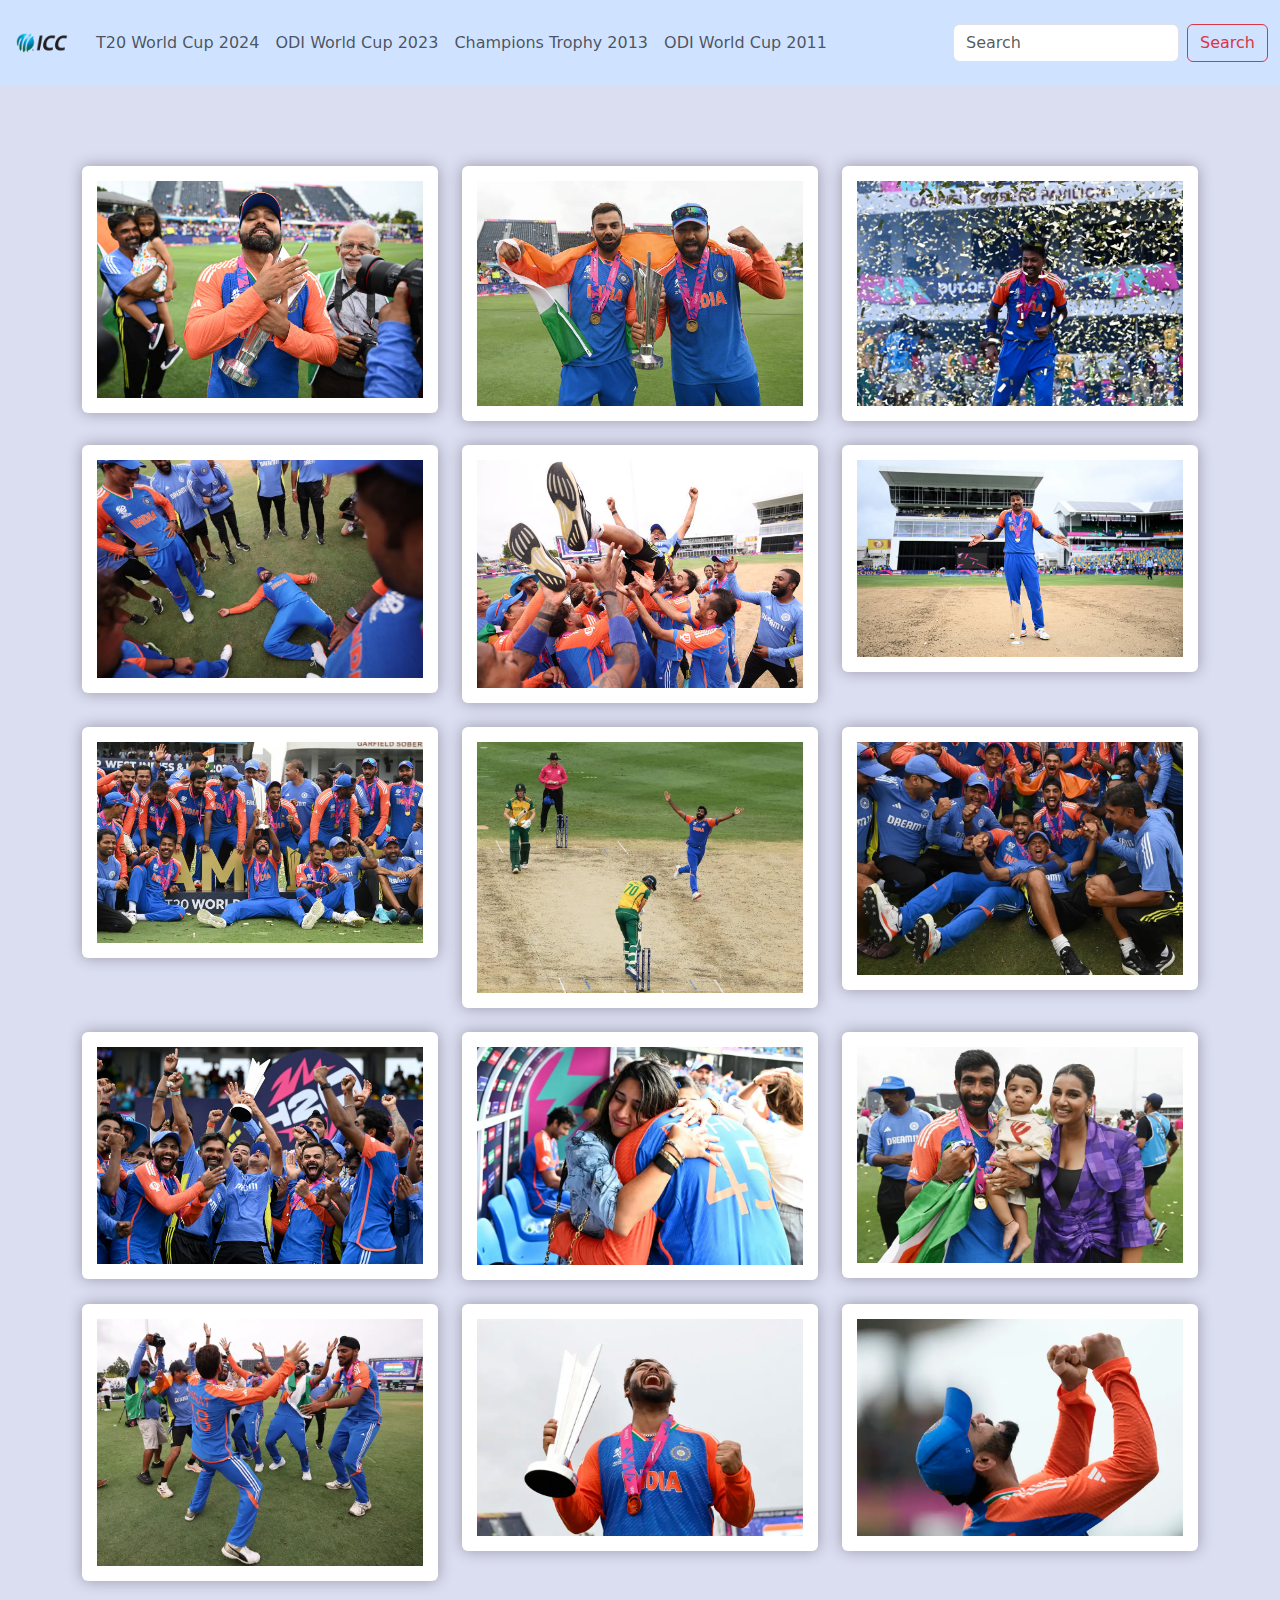
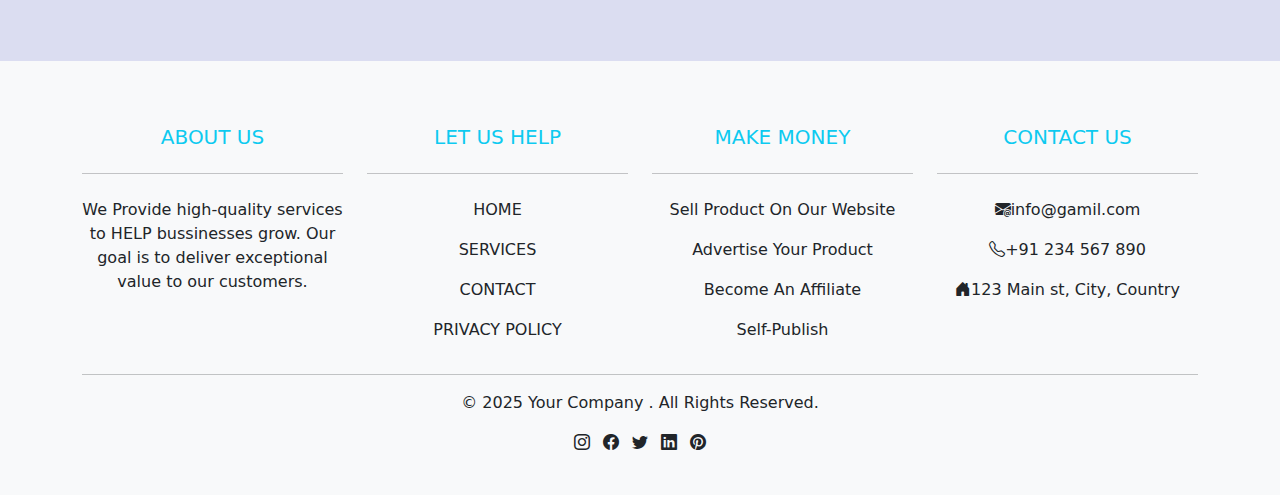
<file: index.html>
<!doctype html>
<html lang="en">

<head>
    <meta charset="utf-8">
    <meta name="viewport" content="width=device-width, initial-scale=1">
    <title>T20 World Cup 2024</title>
    <link rel="stylesheet" href="style.css">
    <link rel="stylesheet" href="https://cdn.jsdelivr.net/npm/bootstrap-icons@1.11.3/font/bootstrap-icons.min.css">
    <link href="https://cdn.jsdelivr.net/npm/bootstrap@5.3.3/dist/css/bootstrap.min.css" rel="stylesheet"
        integrity="sha384-QWTKZyjpPEjISv5WaRU9OFeRpok6YctnYmDr5pNlyT2bRjXh0JMhjY6hW+ALEwIH" crossorigin="anonymous">
</head>

<body>
    <nav class="navbar navbar-expand-lg bg-primary-subtle">
        <div class="container-fluid">


            <a href="#" class="navbar-brand">
                <img src="icc.png" alt="icc" height="60px" width="">
            </a>

            <button class="navbar-toggler" type="button" data-bs-toggle="collapse"
                data-bs-target="#navbarSupportedContent" aria-controls="navbarSupportedContent" aria-expanded="false"
                aria-label="Toggle navigation">
                <span class="navbar-toggler-icon"></span>
            </button>

            <div class="collapse navbar-collapse" id="navbarSupportedContent">
                <ul class="navbar-nav me-auto mb-2 mb-lg-0">
                    <li class="nav-item">
                        <a href="index.html" arial-current="page" class="nav-link">T20 World Cup 2024</a>
                    </li>

                    <li class="nav-item">
                        <a href="Odi World Cup2023.html" class="nav-link">ODI World Cup 2023</a>
                    </li>

                    <li class="nav-item">
                        <a href="Champions Trophy 2013.html" class="nav-link">Champions Trophy 2013</a>
                    </li>

                    <li class="nav-item">
                        <a href="odi World cup 2011.html" class="nav-link">ODI World Cup 2011</a>
                    </li>
                </ul>

                <form action="" class="form-inline d-flex">
                    <input type="search" class="form-control me-2" placeholder="Search">
                    <button class="btn btn-outline-danger" type="submit">Search</button>
                </form>

            </div>
        </div>
    </nav>


    <section class="gallery min-vh-100  ">
        <div class="container-lg">
            <div class="row gy-4 row-cols-1 row-cols-sm-2 row-cols-md-3">

                <div class="col">
                    <img src="t20.jpg" class="gallery-item rounded" alt="gallery">
                </div>

                <div class="col">
                    <img src="roko.jpg" class="gallery-item rounded" alt="gallery">
                </div>

                <div class="col">
                    <img src="t20hp.jpg" class="gallery-item rounded" alt="gallery">
                </div>

                <div class="col">
                    <img src="t20ro.jpg" class="gallery-item rounded" alt="gallery">
                </div>

                <div class="col">
                    <img src="happy.jpg" class="gallery-item rounded" alt="gallery">
                </div>

                <div class="col">
                    <img src="hardik.jpg" class="gallery-item rounded" alt="gallery">
                </div>

                <div class="col">
                    <img src="t20trop.jpg" class="gallery-item rounded" alt="gallery">
                </div>

                <div class="col">
                    <img src="t20bum.jpg" class="gallery-item rounded" alt="gallery">
                </div>

                <div class="col">
                    <img src="t20happy.jpg" class="gallery-item rounded" alt="gallery">
                </div>

                <div class="col">
                    <img src="winn.jpg" class="gallery-item rounded" alt="gallery">
                </div>

                <div class="col">
                    <img src="t20aro.jpg" class="gallery-item rounded" alt="gallery">
                </div>

                <div class="col">
                    <img src="t20bur.jpg" class="gallery-item rounded" alt="gallery">
                </div>

                <div class="col">
                    <img src="t20danc.jpg" class="gallery-item rounded" alt="gallery">
                </div>

                <div class="col">
                    <img src="t20rish.jpg" class="gallery-item rounded" alt="gallery">
                </div>

                <div class="col">
                    <img src="t20virat.jpg" class="gallery-item rounded" alt="gallery">
                </div>

            </div>
        </div>
    </section>

    <footer class="bg-light text-dark pb-4 pt-5">

        <div class="container text-center  text-md-left">
            <div class="row text-center text-md-left">
                <div class="col-md-3 col-lg-3 col-xl-3 mx-auto mt-3">
                    <h5 class="text-uppercase mb-4 font-weight-bold text-info">About Us</h5>
                    <hr class="mb-4">
                    <p>We Provide high-quality services to HELP
                        bussinesses grow. Our goal is to deliver exceptional
                        value to our customers.
                    </p>
                </div>

                <div class="col-md-4 col-lg-3 col-xl-3 mx-auto mt-3">
                    <h5 class="text-uppercase mb-4 font-weight-bold text-info">Let Us Help</h5>
                    <hr class="mb-4">
                    <p>
                        <a href="#" class="text-dark text-decoration-none">HOME</a>
                    </p>
                    <p>
                        <a href="#" class="text-dark text-decoration-none">SERVICES</a>
                    </p>
                    <p>
                        <a href="#" class="text-dark text-decoration-none">CONTACT</a>
                    </p>
                    <p>
                        <a href="#" class="text-dark text-decoration-none">PRIVACY POLICY</a>
                    </p>
                </div>

                <div class="col-md-4 col-lg-3 col-xl-3 mx-auto mt-3">
                    <h5 class="text-uppercase mb-4 font-weight-bold text-info">Make MOney</h5>
                    <hr class="mb-4">
                    <p>
                        <a href="#" class="text-dark text-decoration-none">Sell Product On Our Website</a>
                    </p>
                    <p>
                        <a href="#" class="text-dark text-decoration-none">Advertise Your Product</a>
                    </p>
                    <p>
                        <a href="#" class="text-dark text-decoration-none">Become An Affiliate</a>
                    </p>
                    <p>
                        <a href="#" class="text-dark text-decoration-none">Self-Publish</a>
                    </p>
                </div>

                <div class="col-md-4 col-lg-3 col-xl-3 mx-auto mt-3">
                    <h5 class="text-uppercase mb-4 font-weight-bold text-info">CONTACT US</h5>
                    <hr class="mb-4">
                    <p><i class="bi bi-envelope-at-fill mr-3"></i>info@gamil.com</p>
                    <p><i class="bi bi-telephone"></i>+91 234 567 890</p>
                    <p><i class="bi bi-house-door-fill"></i>123 Main st, City, Country</p>
                </div>

            </div>

            <hr class="bg-light">

            <div class="text-center">
                <p>&copy; 2025 Your Company . All Rights Reserved.</p>
            </div>

            <div class="row d-flex justify-content-center">
                <div class="text-center">
                    <ul class="list-unstyled list-inline">
                        <li class="list-inline-item">
                            <a href="#" class="text-dark"><i class="bi bi-instagram"></i></a>
                        </li>
                        <li class="list-inline-item">
                            <a href="#" class="text-dark"><i class="bi bi-facebook"></i></a>
                        </li>
                        <li class="list-inline-item">
                            <a href="#" class="text-dark"><i class="bi bi-twitter"></i></a>
                        </li>
                        <li class="list-inline-item">
                            <a href="#" class="text-dark"><i class="bi bi-linkedin"></i></a>
                        </li>
                        <li class="list-inline-item">
                            <a href="#" class="text-dark"><i class="bi bi-pinterest"></i></a>
                        </li>
                    </ul>
                </div>
            </div>

        </div>

    </footer>


  
  <!-- Modal -->
  <div class="modal fade" id="gallery-modal" tabindex="-1" aria-labelledby="exampleModalLabel" aria-hidden="true">
    <div class="modal-dialog modal-dialog-centered modal-lg">
      <div class="modal-content">
        <div class="modal-header">
          <h1 class="modal-title fs-5" id="exampleModalLabel">T20 World Cup</h1> 
          <button type="button" class="btn-close" data-bs-dismiss="modal" aria-label="Close"></button>
        </div>
        <div class="modal-body">
          <img src="t20.jpg" class="modal-img" alt="modal img" id="img">
        </div>
        <div class="modal-footer">
           <button download class="btn btn-success" onclick="downloadImage()">Download</button>  
            
          </div>
      </div>
    </div>
  </div>


    <script src="https://cdn.jsdelivr.net/npm/bootstrap@5.3.3/dist/js/bootstrap.bundle.min.js"
        integrity="sha384-YvpcrYf0tY3lHB60NNkmXc5s9fDVZLESaAA55NDzOxhy9GkcIdslK1eN7N6jIeHz"
        crossorigin="anonymous"></script>

        <script src="main.js"></script>

        
</body>

</html>
</file>
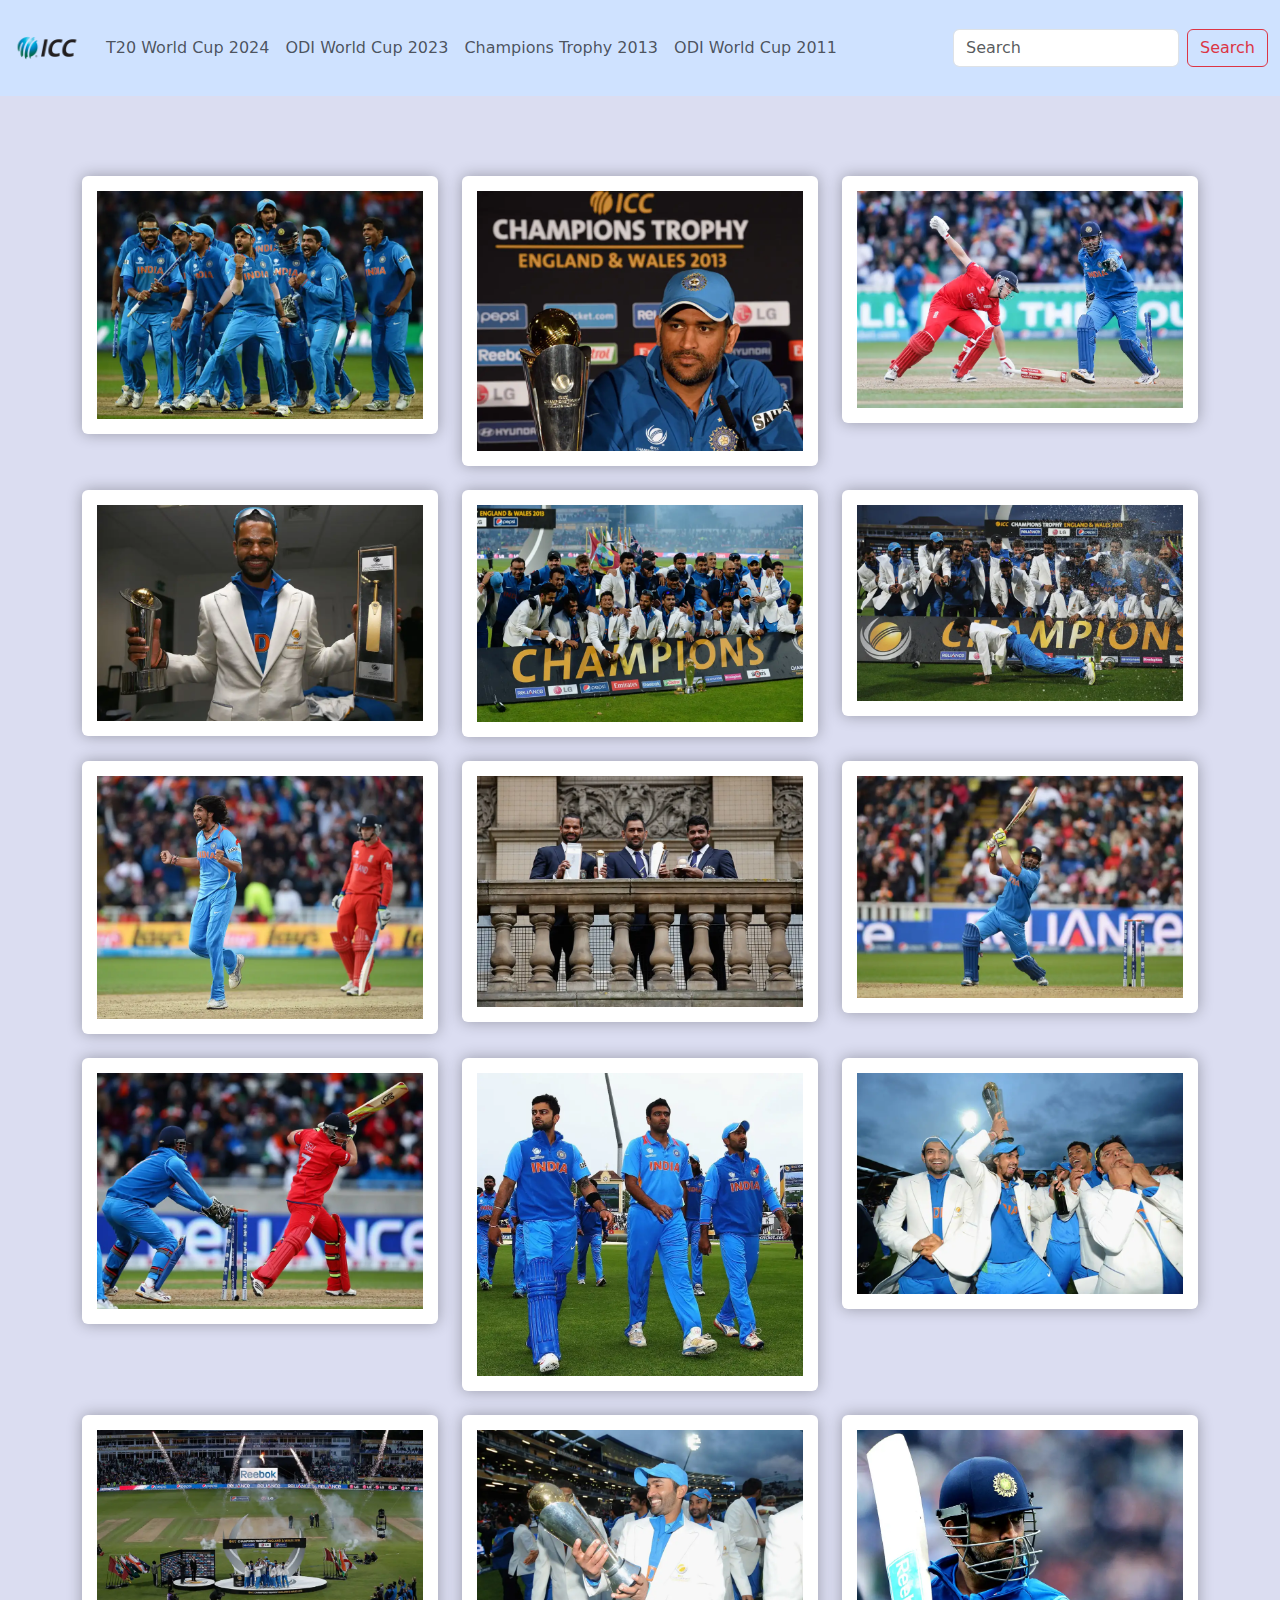
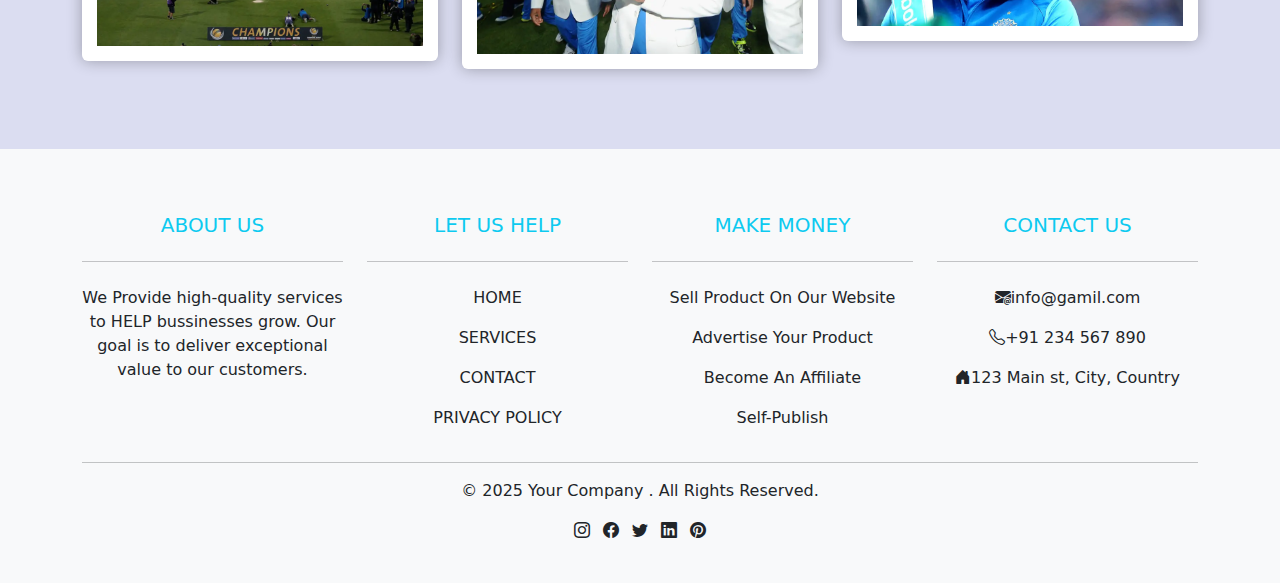
<file: Champions Trophy 2013.html>
<!DOCTYPE html>
<html lang="en">
<head>
    <meta charset="UTF-8">
    <meta name="viewport" content="width=device-width, initial-scale=1.0">
    <title>Champions Trophy 2013</title>
    <link rel="stylesheet" href="style.css">
    <link rel="stylesheet" href="https://cdn.jsdelivr.net/npm/bootstrap-icons@1.11.3/font/bootstrap-icons.min.css">
    <link href="https://cdn.jsdelivr.net/npm/bootstrap@5.3.3/dist/css/bootstrap.min.css" rel="stylesheet"
        integrity="sha384-QWTKZyjpPEjISv5WaRU9OFeRpok6YctnYmDr5pNlyT2bRjXh0JMhjY6hW+ALEwIH" crossorigin="anonymous">
</head>
<body>

     <nav class="navbar navbar-expand-lg bg-primary-subtle">
     <div class="container-fluid">
   
        <a href="#" class="navbar-brand">
         <img src="icc.png" alt="icc" height="70px">
        </a>

        <button class="navbar-toggler" type="button" data-bs-toggle="collapse" data-bs-target="#navbarSupportedContent">
            <span class="navbar-toggler-icon"></span>
        </button>


        <div class="collapse navbar-collapse" id="navbarSupportedContent">
        <ul class="navbar-nav me-auto mb-2 mb-lg-0">
            <li class="nav-item">
               <a href="index.html" class="nav-link">T20 World Cup 2024</a>
            </li>

            <li class="nav-item">
                <a href="Odi World Cup2023.html" class="nav-link">ODI World Cup 2023</a>
             </li>

             <li class="nav-item">
                <a href="Champions Trophy 2013.html" class="nav-link">Champions Trophy 2013</a>
             </li>

             <li class="nav-item">
                <a href="odi World cup 2011.html" class="nav-link">ODI World Cup 2011</a>
             </li>
        </ul>

        <form action="" class="form-inline d-flex">
        <input type="search" class="form-control me-2" placeholder="Search" >
        <button class="btn btn-outline-danger" type="submit">Search</button>
        </form>
    </div>
     </div>
</nav>

<section class="gallery min-vh-100">
    <div class="container-lg">
      <div class="row gy-4 row-cols-1 row-cols-sm-2 row-cols-md-3" >

     <div class="col">
        <img src="trcele.jpg" class="gallery-item rounded" alt="gallery">
     </div>

     <div class="col">
        <img src="trdh.jpg" class="gallery-item rounded" alt="gallery">
     </div>

     <div class="col">
        <img src="trdhoni.jpg" class="gallery-item rounded" alt="gallery">
     </div>

     <div class="col">
        <img src="trgabbr.jpg" class="gallery-item rounded" alt="gallery">
     </div>

     <div class="col">
        <img src="trha.jpg" class="gallery-item rounded" alt="gallery">
     </div>

     <div class="col">
        <img src="trhappy.jpg" class="gallery-item rounded" alt="gallery">
     </div>

     <div class="col">
        <img src="trishan.jpg" class="gallery-item rounded" alt="gallery">
     </div>

     <div class="col">
        <img src="trjaddu.jpg" class="gallery-item rounded" alt="gallery">
     </div>

     <div class="col">
        <img src="trjadu.jpg" class="gallery-item rounded" alt="gallery">
     </div>

     <div class="col">
        <img src="trstump.jpg" class="gallery-item rounded" alt="gallery">
     </div>

     <div class="col">
        <img src="trtrio.jpg" class="gallery-item rounded" alt="gallery">
     </div>
     <div class="col">
        <img src="trirfan.jpg" class="gallery-item rounded" alt="gallery">
     </div>

     <div class="col">
        <img src="trcll.jpg" class="gallery-item rounded" alt="gallery">
     </div>

     <div class="col">
        <img src="trdk.jpg" class="gallery-item rounded" alt="gallery">
     </div>

     <div class="col">
        <img src="trdoni.jpg" class="gallery-item rounded" alt="gallery">
     </div>

      </div>
    </div>

</section>

<footer class="bg-light text-dark pb-4 pt-5">

    <div class="container text-center  text-md-left">
        <div class="row text-center text-md-left">
            <div class="col-md-3 col-lg-3 col-xl-3 mx-auto mt-3">
                <h5 class="text-uppercase mb-4 font-weight-bold text-info">About Us</h5>
                <hr class="mb-4">
                <p>We Provide high-quality services to HELP
                    bussinesses grow. Our goal is to deliver exceptional
                    value to our customers.
                </p>
            </div>

            <div class="col-md-4 col-lg-3 col-xl-3 mx-auto mt-3">
                <h5 class="text-uppercase mb-4 font-weight-bold text-info">Let Us Help</h5>
                <hr class="mb-4">
                <p>
                    <a href="#" class="text-dark text-decoration-none">HOME</a>
                </p>
                <p>
                    <a href="#" class="text-dark text-decoration-none">SERVICES</a>
                </p>
                <p>
                    <a href="#" class="text-dark text-decoration-none">CONTACT</a>
                </p>
                <p>
                    <a href="#" class="text-dark text-decoration-none">PRIVACY POLICY</a>
                </p>
            </div>

            <div class="col-md-4 col-lg-3 col-xl-3 mx-auto mt-3">
                <h5 class="text-uppercase mb-4 font-weight-bold text-info">Make MOney</h5>
                <hr class="mb-4">
                <p>
                    <a href="#" class="text-dark text-decoration-none">Sell Product On Our Website</a>
                </p>
                <p>
                    <a href="#" class="text-dark text-decoration-none">Advertise Your Product</a>
                </p>
                <p>
                    <a href="#" class="text-dark text-decoration-none">Become An Affiliate</a>
                </p>
                <p>
                    <a href="#" class="text-dark text-decoration-none">Self-Publish</a>
                </p>
            </div>

            <div class="col-md-4 col-lg-3 col-xl-3 mx-auto mt-3">
                <h5 class="text-uppercase mb-4 font-weight-bold text-info">CONTACT US</h5>
                <hr class="mb-4">
                <p><i class="bi bi-envelope-at-fill mr-3"></i>info@gamil.com</p>
                <p><i class="bi bi-telephone"></i>+91 234 567 890</p>
                <p><i class="bi bi-house-door-fill"></i>123 Main st, City, Country</p>
            </div>

        </div>

        <hr class="bg-light">

        <div class="text-center">
            <p>&copy; 2025 Your Company . All Rights Reserved.</p>
        </div>

        <div class="row d-flex justify-content-center">
            <div class="text-center">
                <ul class="list-unstyled list-inline">
                    <li class="list-inline-item">
                        <a href="#" class="text-dark"><i class="bi bi-instagram"></i></a>
                    </li>
                    <li class="list-inline-item">
                        <a href="#" class="text-dark"><i class="bi bi-facebook"></i></a>
                    </li>
                    <li class="list-inline-item">
                        <a href="#" class="text-dark"><i class="bi bi-twitter"></i></a>
                    </li>
                    <li class="list-inline-item">
                        <a href="#" class="text-dark"><i class="bi bi-linkedin"></i></a>
                    </li>
                    <li class="list-inline-item">
                        <a href="#" class="text-dark"><i class="bi bi-pinterest"></i></a>
                    </li>
                </ul>
            </div>
        </div>

    </div>

</footer>

<!-- Modal -->
<div class="modal fade" id="gallery-modal" tabindex="-1" aria-labelledby="exampleModalLabel" aria-hidden="true">
    <div class="modal-dialog modal-dialog-centered modal-lg">
      <div class="modal-content">
        <div class="modal-header">
         <h1 class="modal-title fs-5" id="exampleModalLabel">Champions Trophy 2013</h1> 
          <button type="button" class="btn-close" data-bs-dismiss="modal" aria-label="Close"></button>
        </div>
        <div class="modal-body">
          <img src="trcleb.jpg" class="modal-img" alt="modal img" id="img">
        </div>
        <div class="modal-footer">
            <button download class="btn btn-success" onclick="downloadImage()">Download</button>  
             
           </div>
        
      </div>
    </div>
  </div>


    <script src="https://cdn.jsdelivr.net/npm/bootstrap@5.3.3/dist/js/bootstrap.bundle.min.js"
        integrity="sha384-YvpcrYf0tY3lHB60NNkmXc5s9fDVZLESaAA55NDzOxhy9GkcIdslK1eN7N6jIeHz"
        crossorigin="anonymous"></script>
        <script src="main.js"></script>
</body>
</html>
</file>
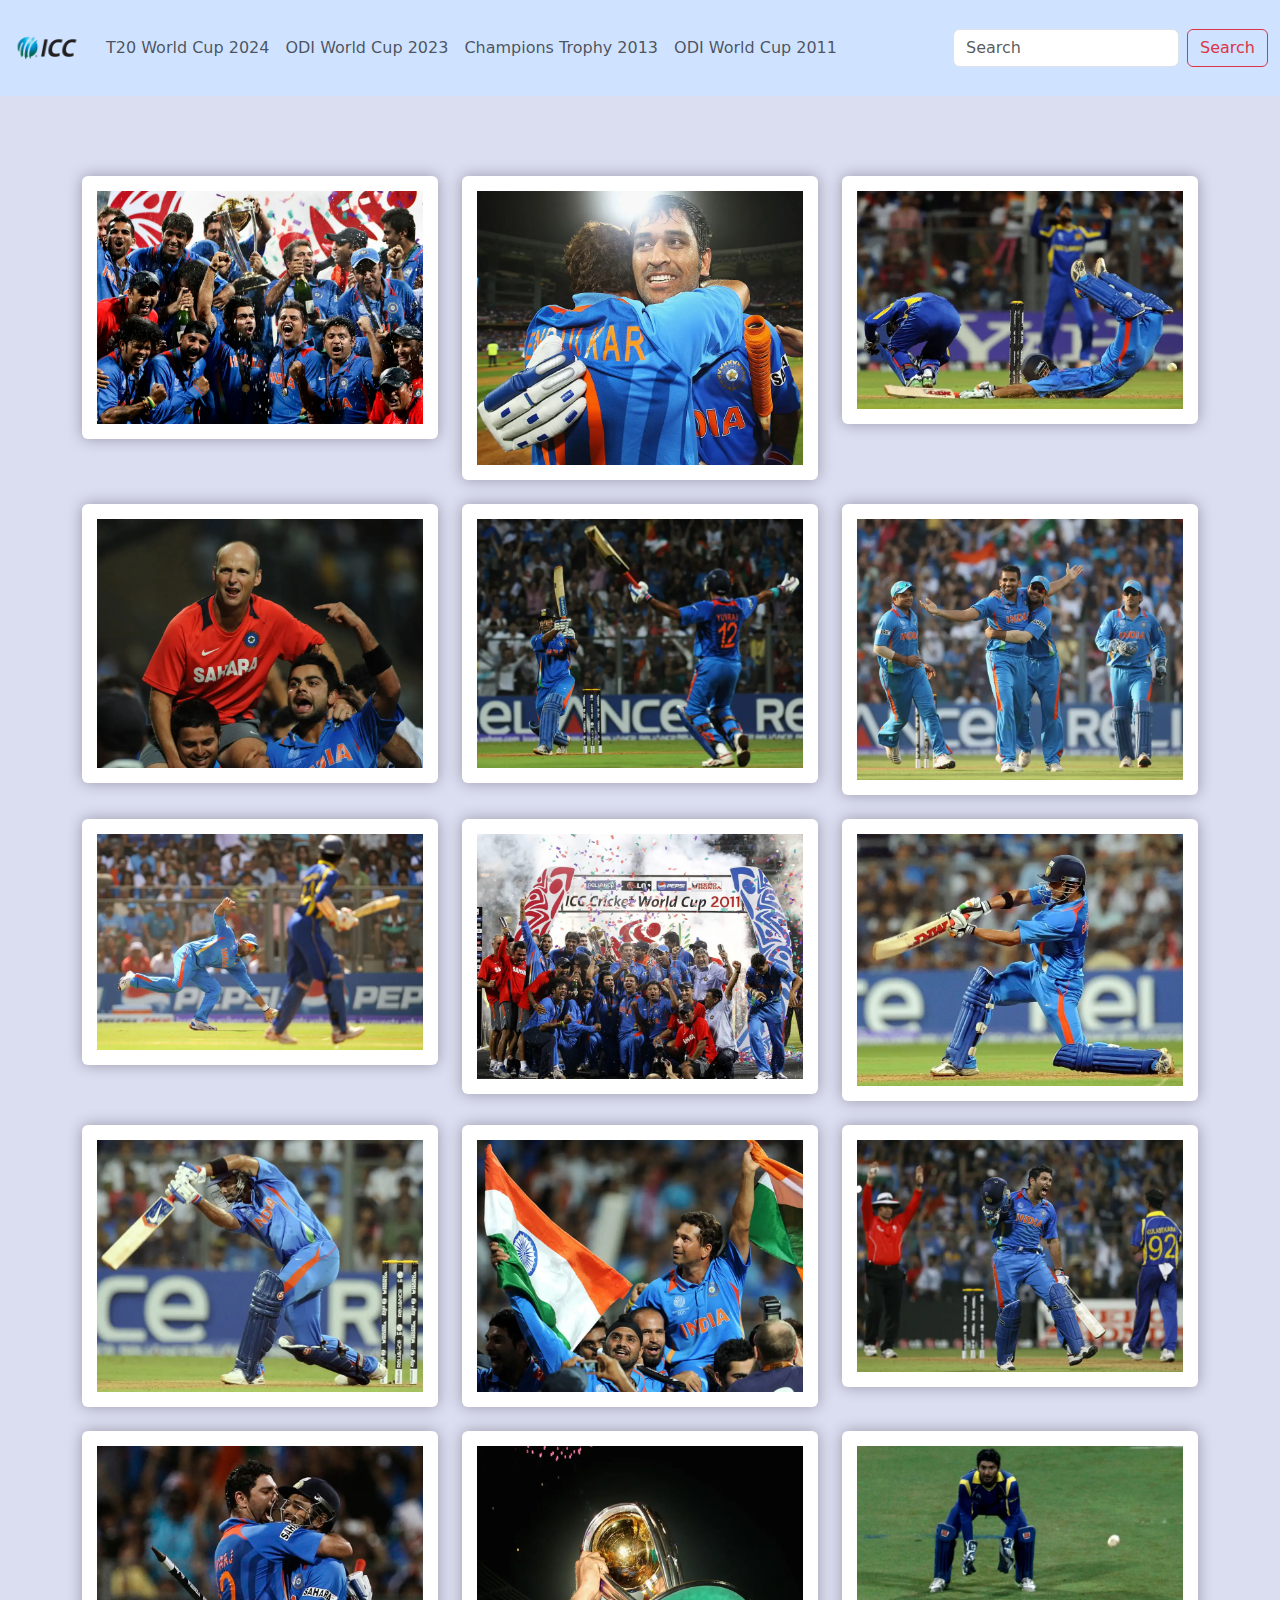
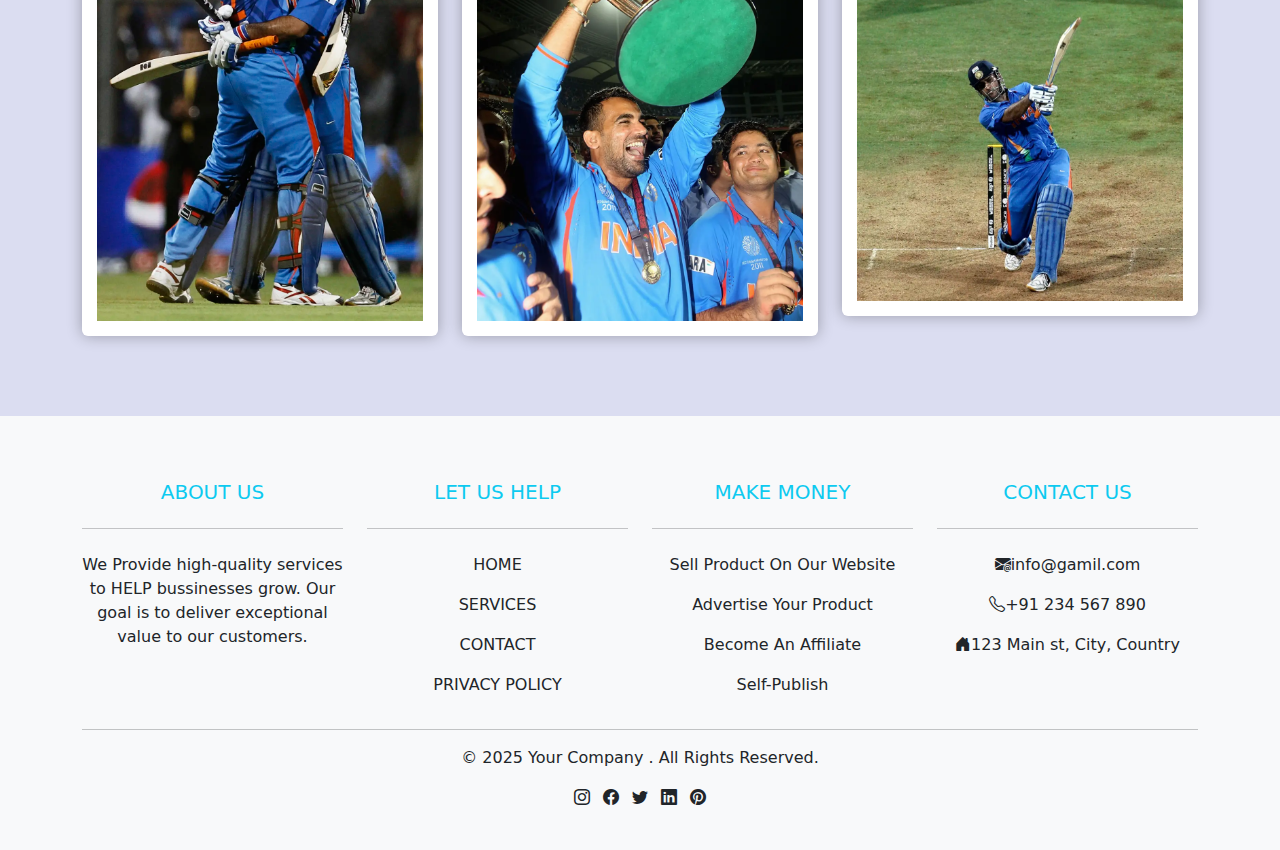
<file: odi World cup 2011.html>
<!DOCTYPE html>
<html lang="en">
<head>
    <meta charset="UTF-8">
    <meta name="viewport" content="width=device-width, initial-scale=1.0">
    <title>ODI World Cup 2011</title>
    <link rel="stylesheet" href="style.css">
    <link rel="stylesheet" href="https://cdn.jsdelivr.net/npm/bootstrap-icons@1.11.3/font/bootstrap-icons.min.css">
    <link href="https://cdn.jsdelivr.net/npm/bootstrap@5.3.3/dist/css/bootstrap.min.css" rel="stylesheet"
        integrity="sha384-QWTKZyjpPEjISv5WaRU9OFeRpok6YctnYmDr5pNlyT2bRjXh0JMhjY6hW+ALEwIH" crossorigin="anonymous">
</head>
<body>
    <nav class="navbar navbar-expand-lg bg-primary-subtle">
        <div class="container-fluid">

            <a href="#" class="navbar-brand">
                <img src="icc.png" alt="icc" height="70px">
            </a>

            <button class="navbar-toggler" type="button" data-bs-toggle="collapse" data-bs-target="#navbarSupportedContent">
                <span class="navbar-toggler-icon"></span>
            </button>

            <div class="collapse navbar-collapse" id="navbarSupportedContent">
             <ul class="navbar-nav me-auto mb-2 mb-lg-0">
                
                <li class="nav-item">
                    <a href="index.html" class="nav-link">T20 World Cup 2024</a>
                </li>

                <li class="nav-item">
                    <a href="Odi World Cup2023.html" class="nav-link">ODI World Cup 2023</a>
                </li>

                <li class="nav-item">
                    <a href="Champions Trophy 2013.html" class="nav-link">Champions Trophy 2013</a>
                </li>

                <li class="nav-item">
                    <a href="odi World cup 2011.html" class="nav-link">ODI World Cup 2011</a>
                </li>
             </ul>
            

             <form action="" class="form-inline d-flex">
                <input type="search" class="form-control me-2" placeholder="Search">
                <button class="btn btn-outline-danger" type="submit">Search</button>
             </form>

             </div>

        </div>
    </nav>
    
    <section class="gallery min-vh-100">
        <div class="container-lg">
            <div class="row gy-4 row-cols-1 row-cols-sm-2 row-cols-md-3">
 
               
                <div class="col">
                    <img src="cupcel.jpg" class="gallery-item rounded" alt="gallery">
                </div>

                <div class="col">
                    <img src="cupsc.jpg" class="gallery-item rounded" alt="gallery">
                </div>

                <div class="col">
                    <img src="cupgg.jpg" class="gallery-item rounded" alt="gallery">
                </div>


                <div class="col">
                    <img src="cupgl.jpg" class="gallery-item rounded" alt="gallery">
                </div>

                <div class="col">
                    <img src="cupyzi.jpg" class="gallery-item rounded" alt="gallery">
                </div>

                <div class="col">
                    <img src="cupzahir.jpg" class="gallery-item rounded" alt="gallery">
                </div>

                <div class="col">
                    <img src="cupcath.jpg" class="gallery-item rounded" alt="gallery">
                </div>

                <div class="col">
                    <img src="cupcele.jpg" class="gallery-item rounded" alt="gallery">
                </div>

                <div class="col">
                    <img src="cup2.jpg" class="gallery-item rounded" alt="gallery">
                </div>

                <div class="col">
                    <img src="cup3.jpg" class="gallery-item rounded" alt="gallery">
                </div>

                <div class="col">
                    <img src="cup4.jpg" class="gallery-item rounded" alt="gallery">
                </div>

                <div class="col">
                    <img src="cup5.jpg" class="gallery-item rounded" alt="gallery">
                </div>

                <div class="col">
                    <img src="cupyuvi.jpg" class="gallery-item rounded" alt="gallery">
                </div>

                <div class="col">
                    <img src="cupimr.jpg" class="gallery-item rounded" alt="gallery">
                </div>

                <div class="col">
                    <img src="cupsix.jpg" class="gallery-item rounded" alt="gallery">
                </div>



            </div>
        </div>
    </section>

    <footer class="bg-light text-dark pb-4 pt-5">

        <div class="container text-center  text-md-left">
            <div class="row text-center text-md-left">
                <div class="col-md-3 col-lg-3 col-xl-3 mx-auto mt-3">
                    <h5 class="text-uppercase mb-4 font-weight-bold text-info">About Us</h5>
                    <hr class="mb-4">
                    <p>We Provide high-quality services to HELP
                        bussinesses grow. Our goal is to deliver exceptional
                        value to our customers.
                    </p>
                </div>

                <div class="col-md-4 col-lg-3 col-xl-3 mx-auto mt-3">
                    <h5 class="text-uppercase mb-4 font-weight-bold text-info">Let Us Help</h5>
                    <hr class="mb-4">
                    <p>
                        <a href="#" class="text-dark text-decoration-none">HOME</a>
                    </p>
                    <p>
                        <a href="#" class="text-dark text-decoration-none">SERVICES</a>
                    </p>
                    <p>
                        <a href="#" class="text-dark text-decoration-none">CONTACT</a>
                    </p>
                    <p>
                        <a href="#" class="text-dark text-decoration-none">PRIVACY POLICY</a>
                    </p>
                </div>

                <div class="col-md-4 col-lg-3 col-xl-3 mx-auto mt-3">
                    <h5 class="text-uppercase mb-4 font-weight-bold text-info">Make MOney</h5>
                    <hr class="mb-4">
                    <p>
                        <a href="#" class="text-dark text-decoration-none">Sell Product On Our Website</a>
                    </p>
                    <p>
                        <a href="#" class="text-dark text-decoration-none">Advertise Your Product</a>
                    </p>
                    <p>
                        <a href="#" class="text-dark text-decoration-none">Become An Affiliate</a>
                    </p>
                    <p>
                        <a href="#" class="text-dark text-decoration-none">Self-Publish</a>
                    </p>
                </div>

                <div class="col-md-4 col-lg-3 col-xl-3 mx-auto mt-3">
                    <h5 class="text-uppercase mb-4 font-weight-bold text-info">CONTACT US</h5>
                    <hr class="mb-4">
                    <p><i class="bi bi-envelope-at-fill mr-3"></i>info@gamil.com</p>
                    <p><i class="bi bi-telephone"></i>+91 234 567 890</p>
                    <p><i class="bi bi-house-door-fill"></i>123 Main st, City, Country</p>
                </div>

            </div>

            <hr class="bg-light">

            <div class="text-center">
                <p>&copy; 2025 Your Company . All Rights Reserved.</p>
            </div>

            <div class="row d-flex justify-content-center">
                <div class="text-center">
                    <ul class="list-unstyled list-inline">
                        <li class="list-inline-item">
                            <a href="#" class="text-dark"><i class="bi bi-instagram"></i></a>
                        </li>
                        <li class="list-inline-item">
                            <a href="#" class="text-dark"><i class="bi bi-facebook"></i></a>
                        </li>
                        <li class="list-inline-item">
                            <a href="#" class="text-dark"><i class="bi bi-twitter"></i></a>
                        </li>
                        <li class="list-inline-item">
                            <a href="#" class="text-dark"><i class="bi bi-linkedin"></i></a>
                        </li>
                        <li class="list-inline-item">
                            <a href="#" class="text-dark"><i class="bi bi-pinterest"></i></a>
                        </li>
                    </ul>
                </div>
            </div>

        </div>

    </footer>

    <!-- Modal -->
  <div class="modal fade" id="gallery-modal" tabindex="-1" aria-labelledby="exampleModalLabel" aria-hidden="true">
    <div class="modal-dialog modal-dialog-centered modal-lg">
      <div class="modal-content">
        <div class="modal-header">
          <h1 class="modal-title fs-5" id="exampleModalLabel">ODI WORLD CUP 2011</h1> 
          <button type="button" class="btn-close" data-bs-dismiss="modal" aria-label="Close"></button>
        </div>
        <div class="modal-body">
          <img src="cup.jpg" class="modal-img" alt="modal img" id="img" >
        </div>
        <div class="modal-footer">
            <button download class="btn btn-success" onclick="downloadImage()">Download</button>  
             
           </div>
        
      </div>
    </div>
  </div>

    <script src="https://cdn.jsdelivr.net/npm/bootstrap@5.3.3/dist/js/bootstrap.bundle.min.js"
        integrity="sha384-YvpcrYf0tY3lHB60NNkmXc5s9fDVZLESaAA55NDzOxhy9GkcIdslK1eN7N6jIeHz"
        crossorigin="anonymous"></script>

        <script src="main.js"></script>
</body>
</html>
</file>
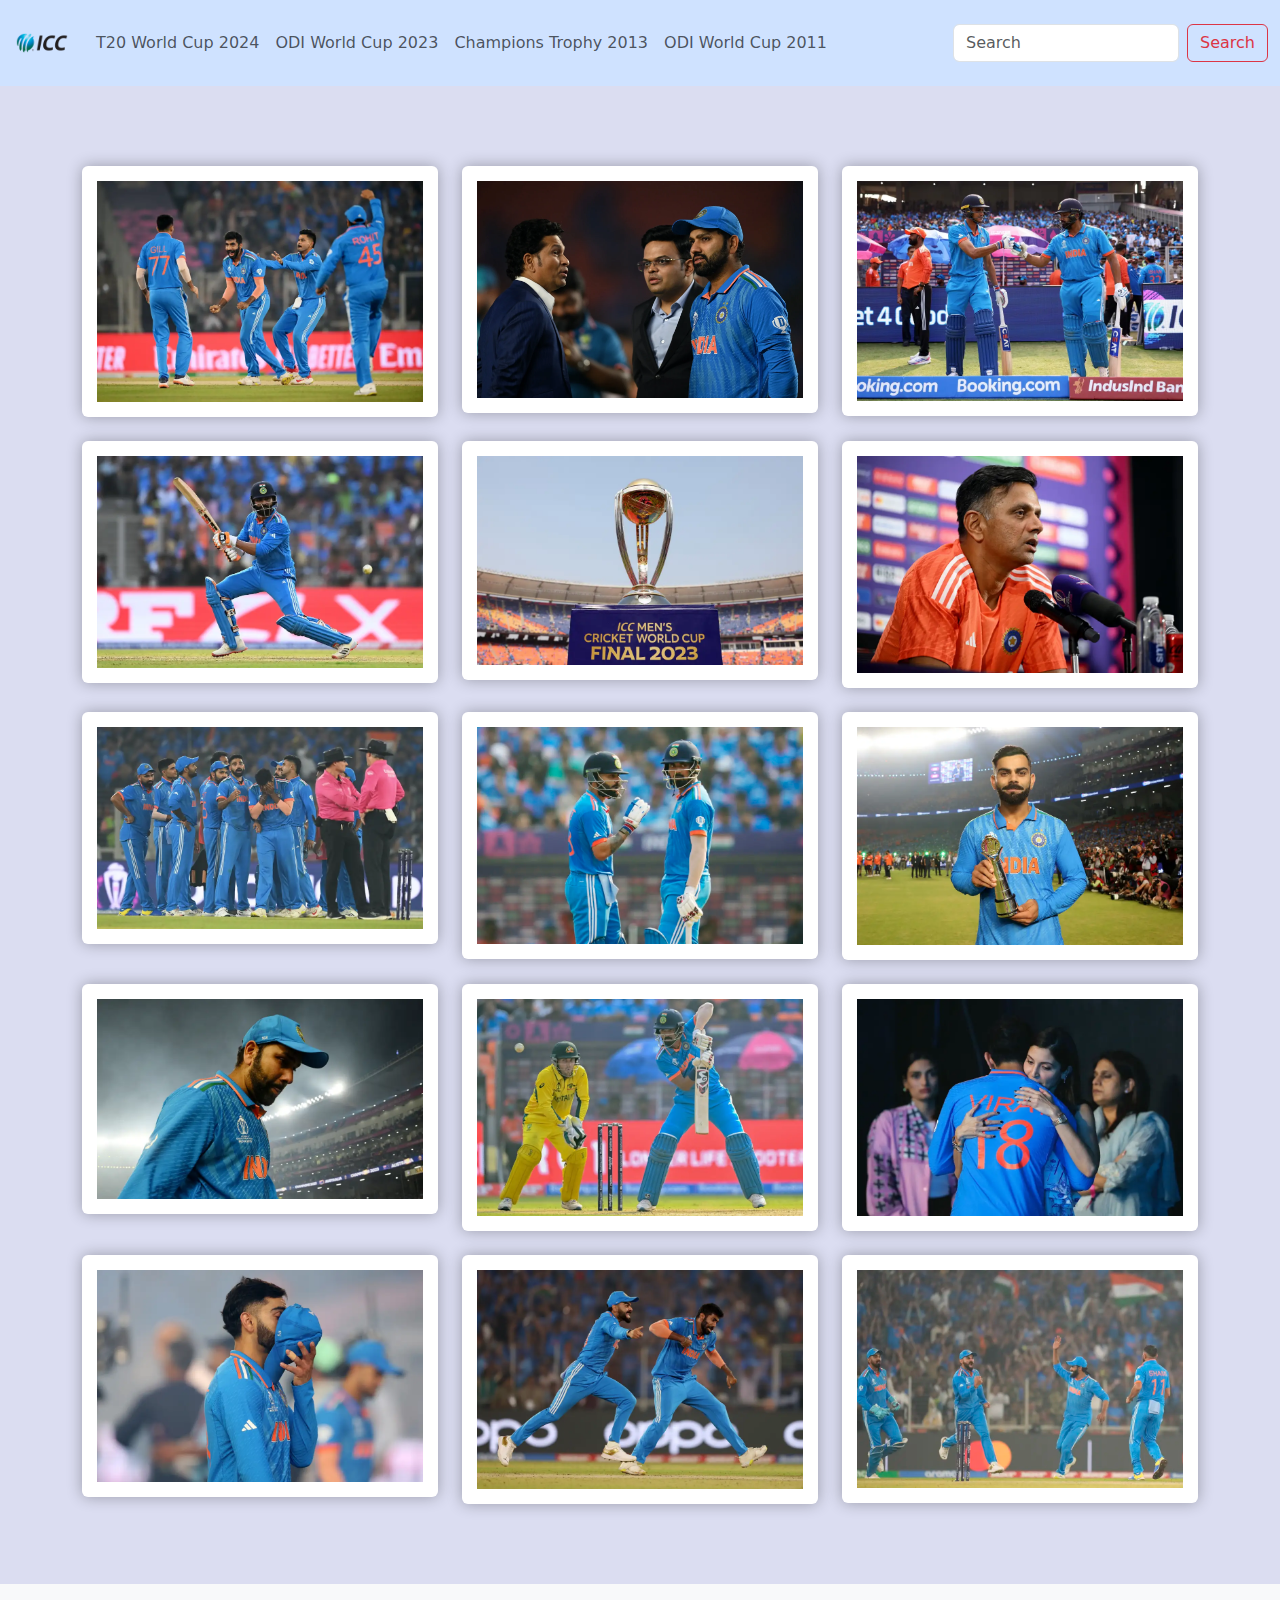
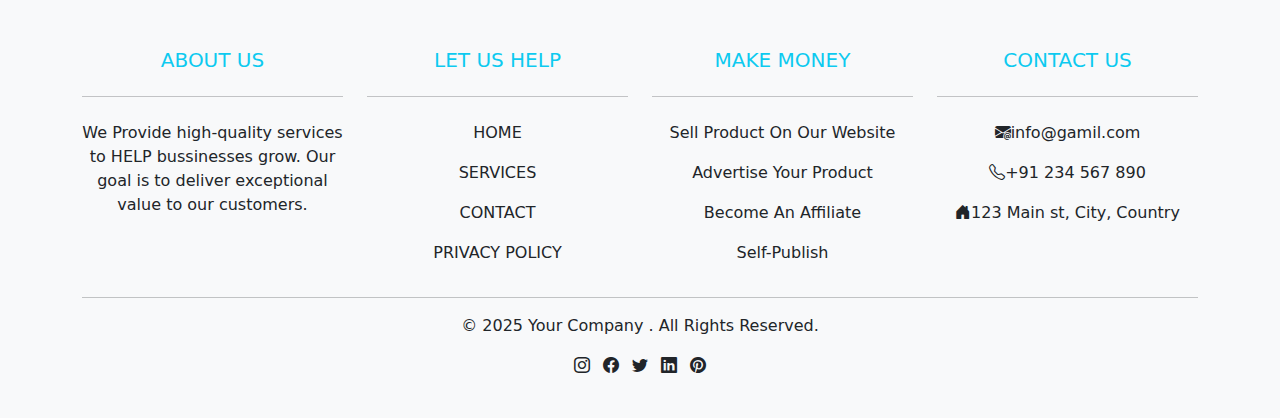
<file: Odi World Cup2023.html>
<!DOCTYPE html>
<html lang="en">
<head>
    <meta charset="UTF-8">
    <meta name="viewport" content="width=device-width, initial-scale=1.0">
    <title>ODI World Cup 2023</title>
    <link rel="stylesheet" href="style.css">
    <link rel="stylesheet" href="https://cdn.jsdelivr.net/npm/bootstrap-icons@1.11.3/font/bootstrap-icons.min.css">
    <link href="https://cdn.jsdelivr.net/npm/bootstrap@5.3.3/dist/css/bootstrap.min.css" rel="stylesheet"
        integrity="sha384-QWTKZyjpPEjISv5WaRU9OFeRpok6YctnYmDr5pNlyT2bRjXh0JMhjY6hW+ALEwIH" crossorigin="anonymous">
</head>
<body>
    <nav class="navbar navbar-expand-lg bg-primary-subtle">
    <div class="container-fluid">

        <a href="#" class="navbar-brand">
            <img src="icc.png" alt="icc" height="60px" width="">
        </a>

        <button class="navbar-toggler" type="button" data-bs-toggle="collapse" data-bs-target="#navbarSupportedContent">
            <span class="navbar-toggler-icon"></span>
        </button>

        <div class="collapse navbar-collapse" id="navbarSupportedContent">
        <ul class="navbar-nav me-auto mb-2 mb-lg-0">
            <li class="nav-item">
                <a href="index.html" class="nav-link">T20 World Cup 2024</a>
            </li>

            <li class="nav-item">
                <a href="Odi World Cup2023.html" class="nav-link">ODI World Cup 2023</a>
            </li>

            <li class="nav-item">
                <a href="Champions Trophy 2013.html" class="nav-link">Champions Trophy 2013</a>
            </li>

            <li class="nav-item">
                <a href="odi World cup 2011.html" class="nav-link">ODI World Cup 2011</a>
            </li>
        </ul>
   
        <form action="" class="form-inline d-flex">
            <input type="search" class="form-control me-2" placeholder="Search">
            <button class="btn btn-outline-danger" type="submit">Search</button>
        </form>

    </div>
    </div>
     </nav>

     <section class="gallery min-vh-100">
        <div class="container-lg">
            <div class="row gy-4 row-cols-1 row-cols-sm-2 row-cols-md-3">
    
                <div class="col">
                    <img src="bumrah.jpg" class="gallery-item rounded" alt="gallery">
                </div>

                <div class="col">
                    <img src="rohit.jpg" class="gallery-item rounded" alt="gallery">
                </div>

                <div class="col">
                    <img src="gill.jpg" class="gallery-item rounded" alt="gallery">
                </div>

                <div class="col">
                    <img src="jadeja.jpg" class="gallery-item rounded" alt="gallery">
                </div>

                <div class="col">
                    <img src="cup.jpg" class="gallery-item rounded" alt="gallery">
                </div>

                <div class="col">
                    <img src="darvid.jpg" class="gallery-item rounded" alt="gallery">
                </div>

                <div class="col">
                    <img src="odicry.jpg" class="gallery-item rounded" alt="gallery">
                </div>

                <div class="col">
                    <img src="odikl.jpg" class="gallery-item rounded" alt="gallery">
                </div>

                <div class="col">
                    <img src="odi2023vir.jpg" class="gallery-item rounded" alt="gallery">
                </div>

                <div class="col">
                    <img src="odiroh.jpg" class="gallery-item rounded" alt="gallery">
                </div>

                <div class="col">
                    <img src="odirahul.jpg" class="gallery-item rounded" alt="gallery">
                </div>

                <div class="col">
                    <img src="odianus.jpg" class="gallery-item rounded" alt="gallery">
                </div>

                <div class="col">
                    <img src="odivi.jpg" class="gallery-item rounded" alt="gallery">
                </div>

                <div class="col">
                    <img src="odice.jpg" class="gallery-item rounded" alt="gallery">
                </div>

                <div class="col">
                    <img src="odirun.jpg" class="gallery-item rounded" alt="gallery">
                </div>



            </div>

        </div>


     </section>
     <footer class="bg-light text-dark pb-4 pt-5">

        <div class="container text-center  text-md-left">
            <div class="row text-center text-md-left">
                <div class="col-md-3 col-lg-3 col-xl-3 mx-auto mt-3">
                    <h5 class="text-uppercase mb-4 font-weight-bold text-info">About Us</h5>
                    <hr class="mb-4">
                    <p>We Provide high-quality services to HELP
                        bussinesses grow. Our goal is to deliver exceptional
                        value to our customers.
                    </p>
                </div>

                <div class="col-md-4 col-lg-3 col-xl-3 mx-auto mt-3">
                    <h5 class="text-uppercase mb-4 font-weight-bold text-info">Let Us Help</h5>
                    <hr class="mb-4">
                    <p>
                        <a href="#" class="text-dark text-decoration-none">HOME</a>
                    </p>
                    <p>
                        <a href="#" class="text-dark text-decoration-none">SERVICES</a>
                    </p>
                    <p>
                        <a href="#" class="text-dark text-decoration-none">CONTACT</a>
                    </p>
                    <p>
                        <a href="#" class="text-dark text-decoration-none">PRIVACY POLICY</a>
                    </p>
                </div>

                <div class="col-md-4 col-lg-3 col-xl-3 mx-auto mt-3">
                    <h5 class="text-uppercase mb-4 font-weight-bold text-info">Make MOney</h5>
                    <hr class="mb-4">
                    <p>
                        <a href="#" class="text-dark text-decoration-none">Sell Product On Our Website</a>
                    </p>
                    <p>
                        <a href="#" class="text-dark text-decoration-none">Advertise Your Product</a>
                    </p>
                    <p>
                        <a href="#" class="text-dark text-decoration-none">Become An Affiliate</a>
                    </p>
                    <p>
                        <a href="#" class="text-dark text-decoration-none">Self-Publish</a>
                    </p>
                </div>

                <div class="col-md-4 col-lg-3 col-xl-3 mx-auto mt-3">
                    <h5 class="text-uppercase mb-4 font-weight-bold text-info">CONTACT US</h5>
                    <hr class="mb-4">
                    <p><i class="bi bi-envelope-at-fill mr-3"></i>info@gamil.com</p>
                    <p><i class="bi bi-telephone"></i>+91 234 567 890</p>
                    <p><i class="bi bi-house-door-fill"></i>123 Main st, City, Country</p>
                </div>

            </div>

            <hr class="bg-light">

            <div class="text-center">
                <p>&copy; 2025 Your Company . All Rights Reserved.</p>
            </div>

            <div class="row d-flex justify-content-center">
                <div class="text-center">
                    <ul class="list-unstyled list-inline">
                        <li class="list-inline-item">
                            <a href="#" class="text-dark"><i class="bi bi-instagram"></i></a>
                        </li>
                        <li class="list-inline-item">
                            <a href="#" class="text-dark"><i class="bi bi-facebook"></i></a>
                        </li>
                        <li class="list-inline-item">
                            <a href="#" class="text-dark"><i class="bi bi-twitter"></i></a>
                        </li>
                        <li class="list-inline-item">
                            <a href="#" class="text-dark"><i class="bi bi-linkedin"></i></a>
                        </li>
                        <li class="list-inline-item">
                            <a href="#" class="text-dark"><i class="bi bi-pinterest"></i></a>
                        </li>
                    </ul>
                </div>
            </div>

        </div>

    </footer>

    <!-- Modal -->
  <div class="modal fade" id="gallery-modal" tabindex="-1" aria-labelledby="exampleModalLabel" aria-hidden="true">
    <div class="modal-dialog modal-dialog-centered modal-lg">
      <div class="modal-content">
        <div class="modal-header">
          <h1 class="modal-title fs-5" id="exampleModalLabel">ODI WORLD CUP 2023</h1> 
          <button type="button" class="btn-close" data-bs-dismiss="modal" aria-label="Close"></button>
        </div>
        <div class="modal-body">
          <img src="odianus.jpg" class="modal-img" alt="modal img" id="img" >
        </div>
        <div class="modal-footer">
            <button download class="btn btn-success" onclick="downloadImage()">Download</button>  
             
           </div>
        
      </div>
    </div>
  </div>



    <script src="https://cdn.jsdelivr.net/npm/bootstrap@5.3.3/dist/js/bootstrap.bundle.min.js"
        integrity="sha384-YvpcrYf0tY3lHB60NNkmXc5s9fDVZLESaAA55NDzOxhy9GkcIdslK1eN7N6jIeHz"
        crossorigin="anonymous"></script>
        <script src="main.js"></script>
</body>
</html>
</file>
<file: style.css>
img{
max-width: 100%;
}
.gallery{
    background-color: #dbddf1;
    padding: 80px 0;
}
.gallery img{
    background-color: #ffffff;
    padding: 15px;
    width: 100%;
    box-shadow: 0 0 15px rgba(0, 0, 0, 0.3);
    cursor: pointer;
}

#gallery-modal.modal-img{
  width: 100%;
}
</file>
